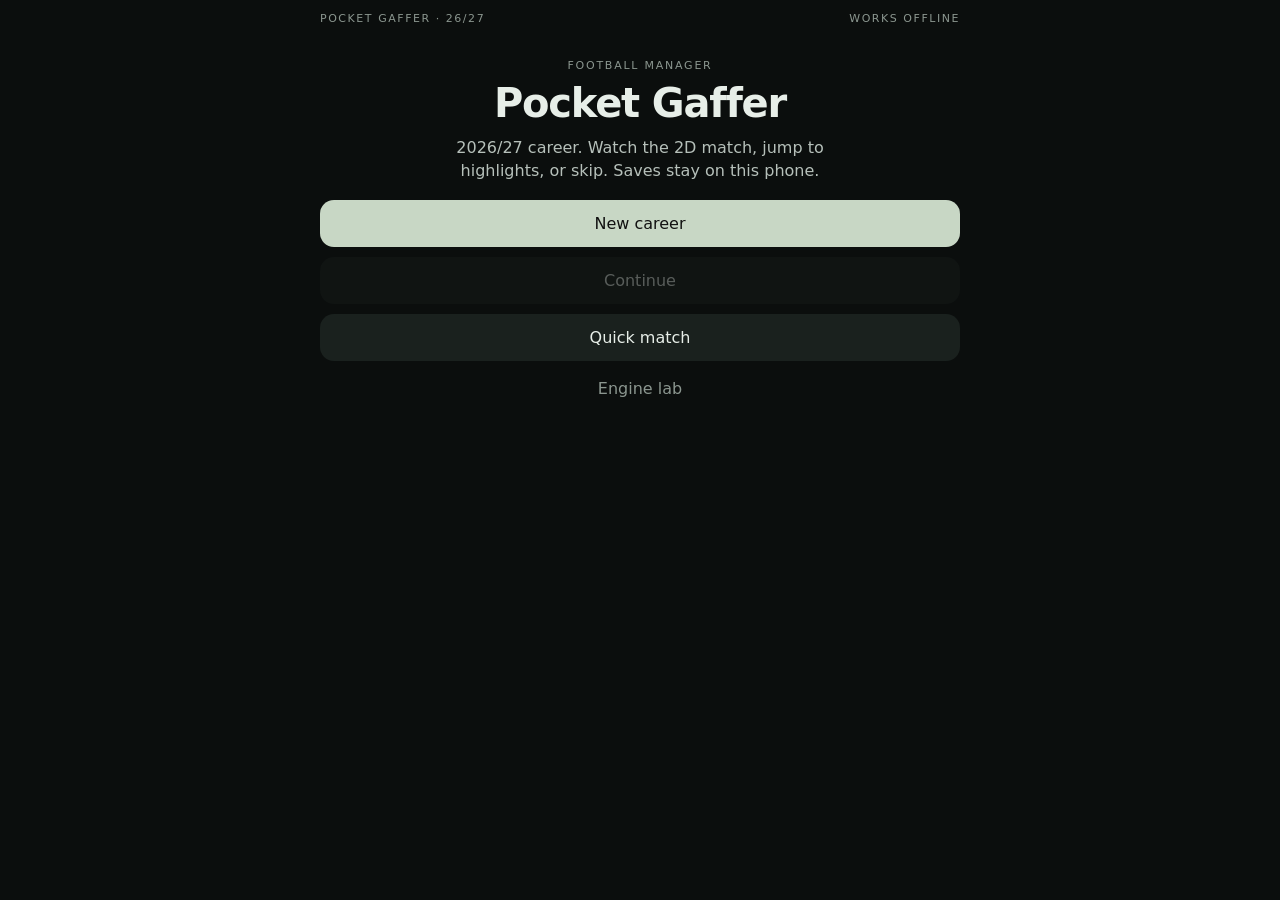
<file: index.html>
<!DOCTYPE html>
<html lang="en">
<head>
  <meta charset="utf-8" />
  <meta name="viewport" content="width=device-width, initial-scale=1, viewport-fit=cover" />
  <meta name="theme-color" content="#0b0e0d" />
  <meta name="apple-mobile-web-app-capable" content="yes" />
  <meta name="mobile-web-app-capable" content="yes" />
  <meta name="apple-mobile-web-app-status-bar-style" content="black-translucent" />
  <meta name="apple-mobile-web-app-title" content="Gaffer" />
  <meta name="app-version" content="2026-08-23-live" />
  <title>Pocket Gaffer</title>
  <link rel="manifest" href="./manifest.webmanifest" />
  <link rel="apple-touch-icon" href="./icons/icon-192.png" />
  <link rel="icon" type="image/svg+xml" href="./favicon.svg" />
  <style>
    :root{--bg:#0b0e0d;--fg:#e7eee8;--mute:#8b968f;--line:#1b2320;--card:#121715;--acc:#c8d7c5;--pitch:#1a3a2c}
    *{box-sizing:border-box}
    html,body{margin:0;background:var(--bg);color:var(--fg);font-family:ui-sans-serif,system-ui,-apple-system,sans-serif}
    body{padding:calc(12px + env(safe-area-inset-top)) 16px 28px}
    button,select{font:inherit} h1,h2,h3{margin:0;letter-spacing:-.03em}
    h1{font-size:40px;margin-top:8px}
    .wrap{max-width:640px;margin:0 auto}
    .bar{display:flex;justify-content:space-between;color:var(--mute);font-size:11px;letter-spacing:.14em;text-transform:uppercase;margin-bottom:16px}
    .hero{text-align:center;padding:18px 0 8px}
    .k{color:var(--mute);letter-spacing:.16em;text-transform:uppercase;font-size:11px}
    .lead{color:#b6c0ba;line-height:1.45;margin:10px auto 18px;max-width:26rem}
    .lead.left{text-align:left}
    .col{display:flex;flex-direction:column;gap:10px}
    .col.list,.col.gap{margin-top:12px}
    .btn{border:0;border-radius:14px;padding:14px 16px;background:#1a211e;color:var(--fg);width:100%;text-align:center;cursor:pointer}
    .btn.on{background:var(--acc);color:#111}
    .btn.ghost{background:transparent;color:var(--mute);width:auto;padding:8px 0}
    .btn.half{width:48%}
    .btn:disabled{opacity:.35}
    .card{background:var(--card);border:1px solid var(--line);border-radius:16px;padding:14px}
    .card.pad{margin:12px 0}
    .card.later,.out{margin-top:8px}
    .card.mail{margin-bottom:8px}
    .row{display:flex;justify-content:space-between;align-items:center;gap:10px}
    .tabs{display:flex;gap:6px;overflow:auto;padding:2px 0 10px}
    .tabs .btn{width:auto;padding:8px 12px;border-radius:999px;background:#151b19;color:var(--mute)}
    .tabs .btn.on{background:var(--acc);color:#111}
    table{width:100%;border-collapse:collapse;font-size:13px}
    th,td{padding:8px 4px;text-align:left;border-bottom:1px solid var(--line)}
    .you{color:var(--acc)}.mute{color:var(--mute)}.s{font-size:12px}
    canvas{width:100%;display:block;background:var(--pitch);border-radius:16px}
    .score{display:flex;justify-content:space-between;align-items:center;margin:8px 0 10px}.score b{font-size:30px}
    .r{text-align:right}
    select{width:100%;background:#151b19;color:var(--fg);border:1px solid var(--line);border-radius:10px;padding:10px}
    .hl{border-left:3px solid var(--acc);padding:6px 0 6px 10px;margin:6px 0;font-size:13px}
    .err{color:#e07a6a;font-size:13px}
    .h,.nx{margin:8px 0 6px}
    .sub,.body{margin-top:6px}
    .play{margin-top:14px}
    .line{margin-top:8px}
    .linebox{min-height:2.6em;margin:10px 0}
    .clips{margin-top:10px}
    #done{margin-top:12px}
  </style>
</head>
<body>
  <div class="wrap" id="root"></div>
  <script src="./app.js"></script>
</body>
</html>
</file>
